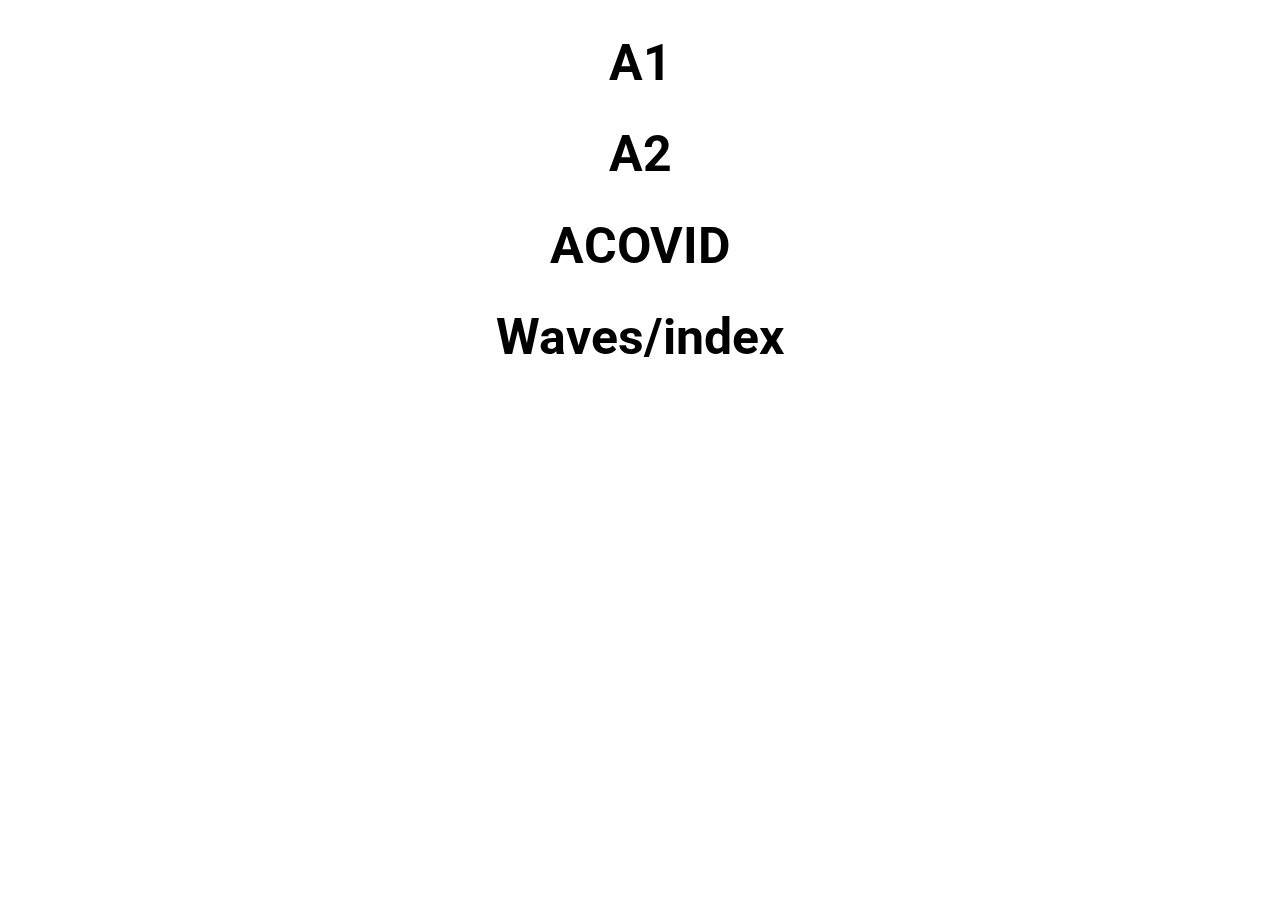
<file: index.html>
<!DOCTYPE html>
<html lang="en">
  <head>
    <meta charset="utf-8">
    <meta http-equiv="X-UA-Compatible" content="IE=edge">
    <meta name="viewport" content="width=device-width,initial-scale=1.0">
    <link rel="stylesheet" href="https://fonts.googleapis.com/css?family=Roboto:100,300,400,500,700,900">
    <title>Galetora</title>
  </head>
  <body>
    <div id="app"></div>
  </body>
</html>
<style type = "text/css">

  h1{
    text-align: center;
    font-family: "Roboto";
    font-size: 50px;
    cursor: pointer;
  }
</style>
<script src = "main.js" type="text/javascript">

</script>
</file>
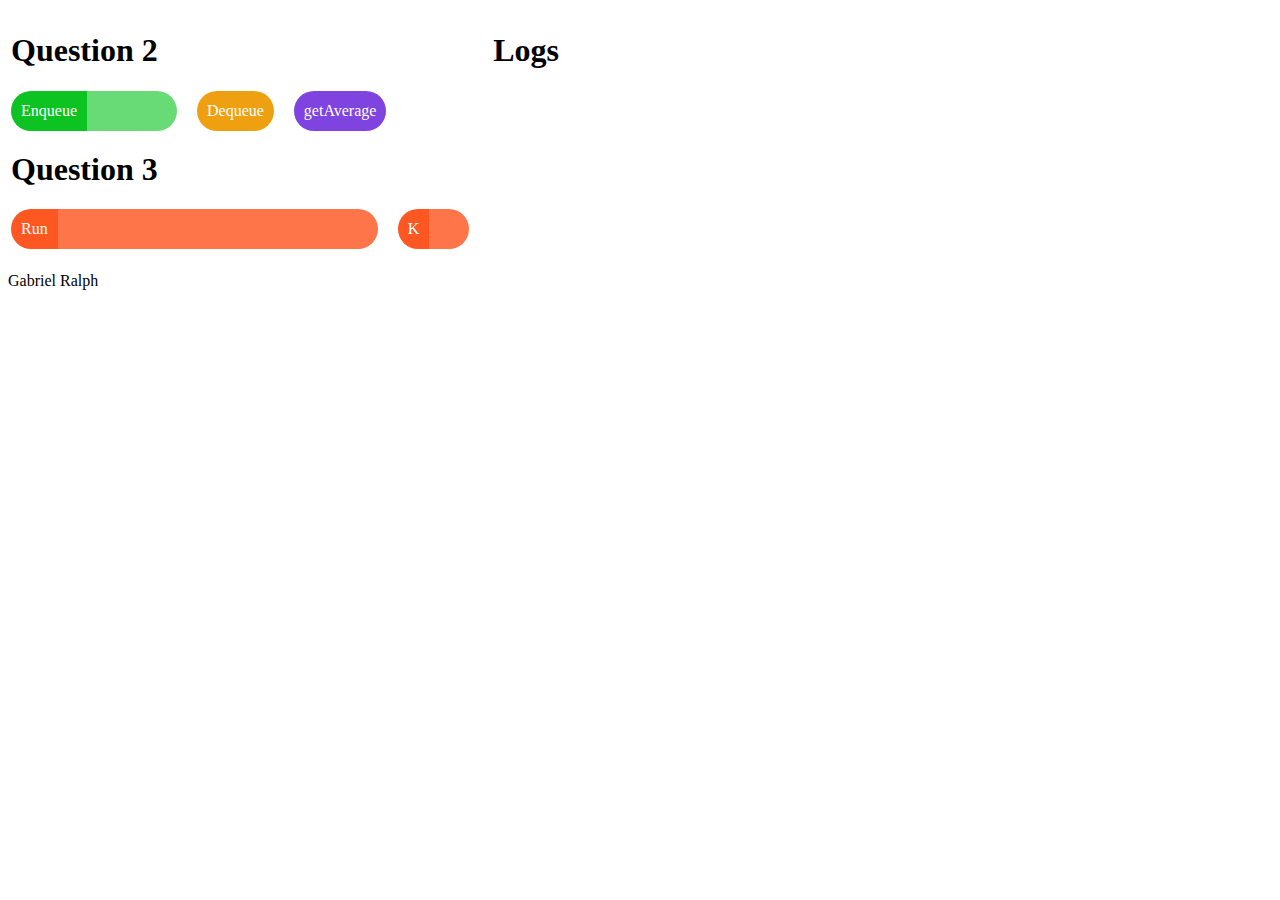
<file: A1.html>
<!doctype html>
<html>
  <head>
    <title>Assignment 1</title>
  </head>
  <body>
    <table>
      <tr>
        <td>
          <h1>Question 2</h1>
          <div class = "button" id = "add" style = "border-radius: 50px 0 0 50px">
            Enqueue
          </div>
          <input type="number" id = "value">
          <div class = "button" style = "background: #efa011" id = "minus">
            Dequeue
          </div>
          <div class = "button" style = "background: #7f43e0" id = "AVG">
            getAverage
          </div>
          <h1>Question 3</h1>
          <div class = "button" id = "run" style = "border-radius: 50px 0 0 50px; background: #ff5722">
            Run
          </div>
          <input type="text" style = "width: 300px; background: #ff5722d1" id = "array">
          <div class = "button" id = "run" style = "border-radius: 50px 0 0 50px; background: #ff5722">
            K
          </div>
          <input type="text" style = "width: 20px; background: #ff5722d1" id = "k">
        </td>
        <td>
          <h1>Logs</h1>
          <div id = "logs">

          </div>
        </td>
      </tr>
    </table>
    Gabriel Ralph
  </body>
  <script type="text/javascript" src = "./test.js">
  </script>
</html>
<style>
  body{
    font-family: 'Lucida Console';
  }
  .button{
    background: #0cc322;
    height: 20px;
    line-height: 20px;
    text-align: center;
    color: white;
    border-radius: 50px;
    padding:10px;
    float: left;
    margin-right: 20px;
    margin-bottom: 20px;
    cursor: pointer;
    user-select: none;
  }
  input{
    font-family: 'Lucida Console';
    line-height: 20px;
    font-size: 16px;
    height: 20px;
    padding: 10px;
    background: #0cc3229e;
    width: 70px;
    border: none;
    border-radius:  0 30px 30px 0;
    margin-left: -20px;
    margin-right: 20px;
    float: left;

  }
  input:focus{
    outline: none;
  }
  table td{
    vertical-align: top;
  }
  table p{
    font-weight: 600;
    padding: 5px 0;
    margin: 0;
    float: left;
  }
</style>
</file>
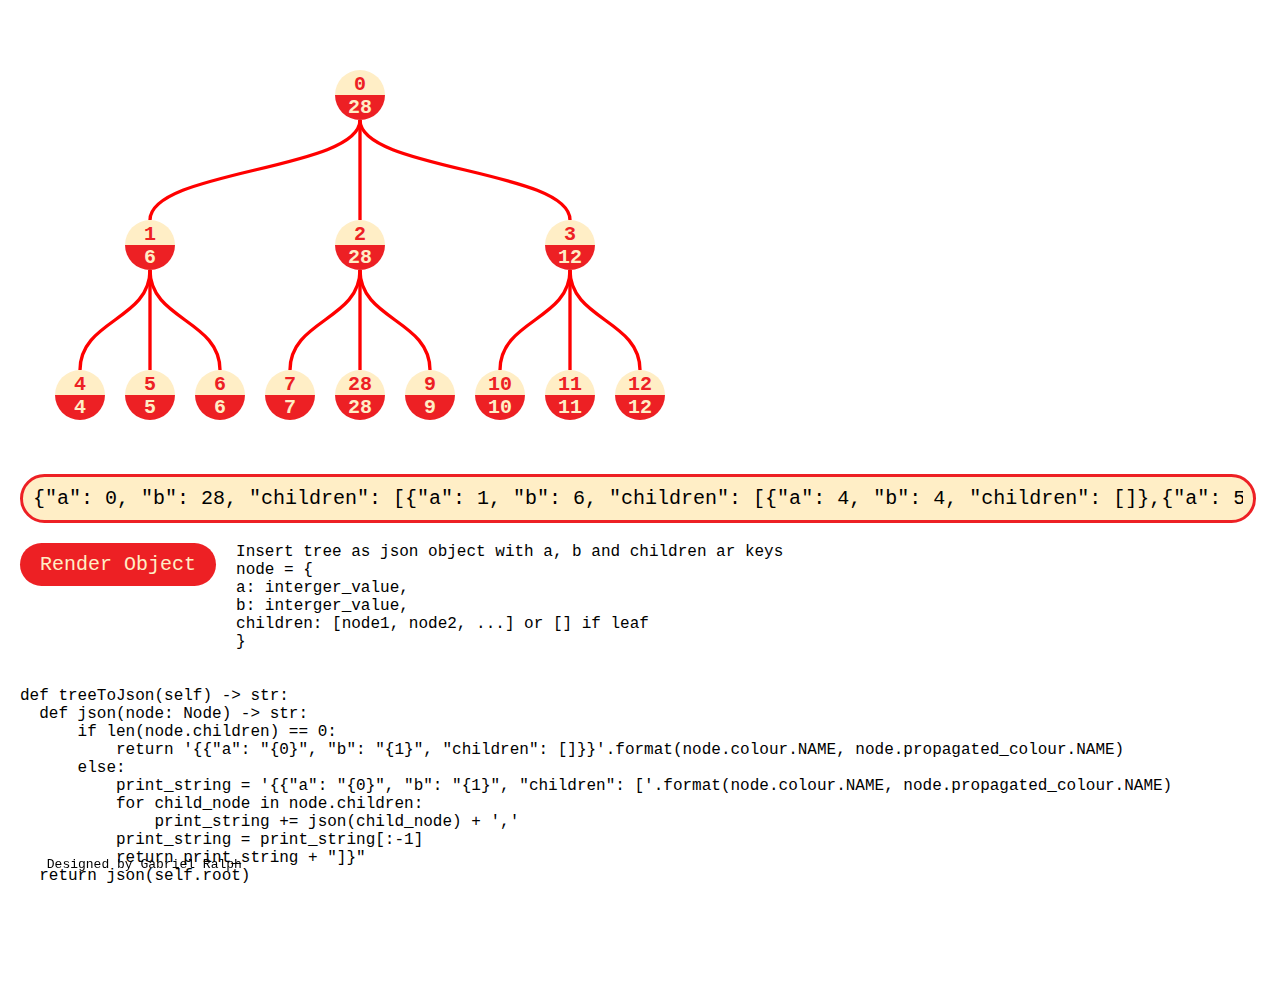
<file: A2.html>
<!DOCTYPE html>
<html lang="en">
  <head>
    <meta charset="utf-8">
    <meta http-equiv="X-UA-Compatible" content="IE=edge">
    <meta name="viewport" content="width=device-width,initial-scale=1.0">
    <script type="text/javascript" src="./NodeGraphs.js"></script>
    <script type="text/javascript" src="./A2_main.js"></script>
    <link rel="stylesheet" href="https://fonts.googleapis.com/css?family=Roboto:100,300,400,500,700,900">
    <link rel="stylesheet" type="text/css" href="./nodeStyles.css">
    <title>Galetora</title>
  </head>
  <body>
    <div id = "app">
    </div>
    <div id = "modeA">
      <input id = "jsonTreeText" type="text"/>
      <div id = "button">
        Render Object
      </div>
      <div class = "info">
        Insert tree as json object with a, b and children ar keys <br />
        node = {<br />
          a: interger_value,<br />
          b: interger_value,<br />
          children: [node1, node2, ...] or [] if leaf<br />
        }
      </div>
<pre class = "function">def treeToJson(self) -> str:
  def json(node: Node) -> str:
      if len(node.children) == 0:
          return '{{"a": "{0}", "b": "{1}", "children": []}}'.format(node.colour.NAME, node.propagated_colour.NAME)
      else:
          print_string = '{{"a": "{0}", "b": "{1}", "children": ['.format(node.colour.NAME, node.propagated_colour.NAME)
          for child_node in node.children:
              print_string += json(child_node) + ','
          print_string = print_string[:-1]
          return print_string + "]}"
  return json(self.root)</pre>
    </div>
    <div id = "modeB">
    </div>
    <pre style = "position: fixed; bottom: 0; left: 0">
      Designed by Gabriel Ralph
    </pre>
    
  </body>
</html>
</file>
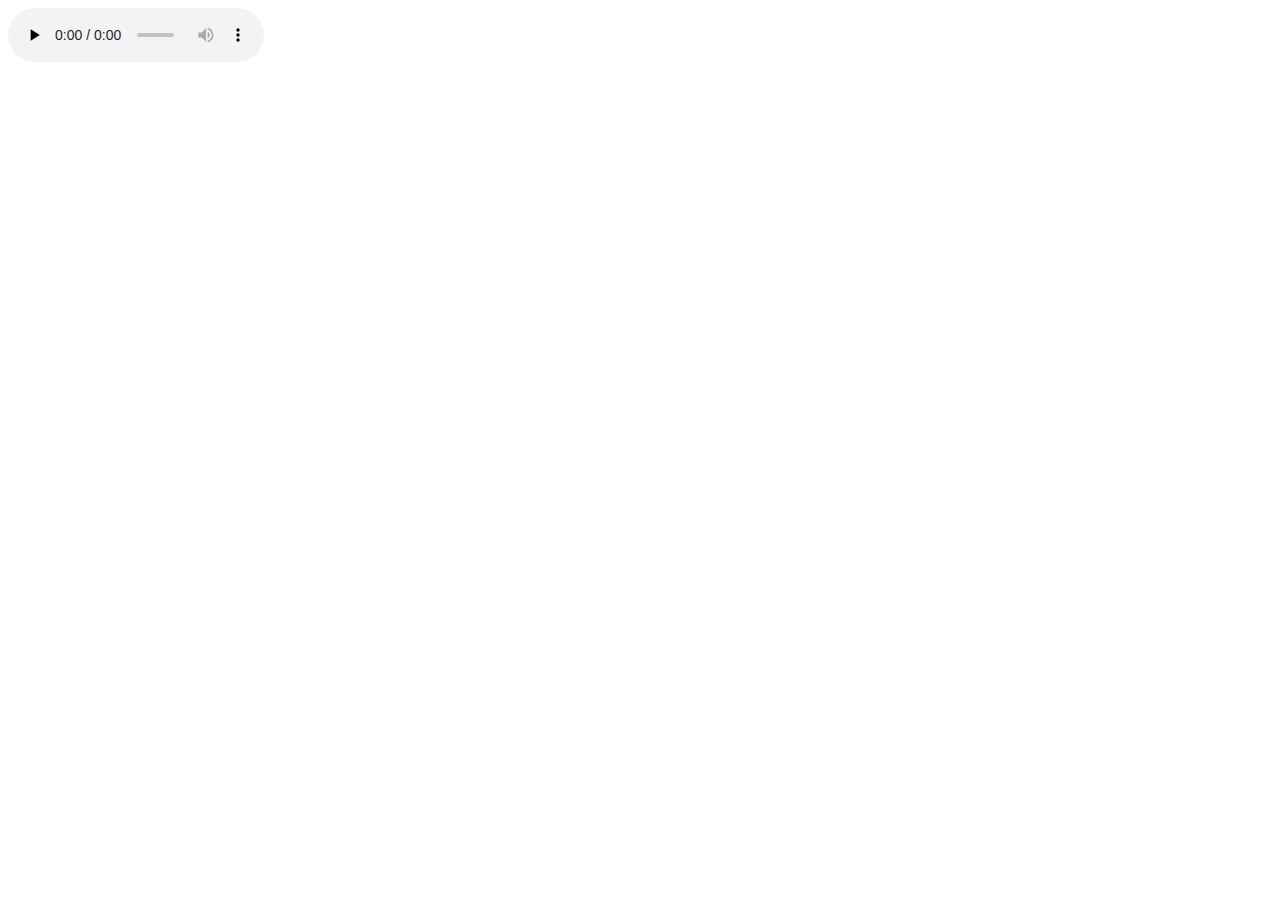
<file: RADIO.html>
<!DOCTYPE html>
<html lang="en">

<head>

  <meta charset="utf-8">
  <meta http-equiv="X-UA-Compatible" content="IE=edge">
  <meta name="viewport" content="width=device-width,initial-scale=1.0">


  <title>COVID</title>
</head>
<body>
  <audio id="audio_1" controls="" preload="none" style="width:16em;padding:0;"><source src="http://192.168.0.233:8000/;?type=http&amp;nocache=1" type="audio/mpeg"></audio>
</body>
</html>
</file>
<file: nodeStyles.css>
body{
  margin: 20px 20px 100px 20px;
}

#node path:nth-of-type(1){
  fill: #ED2024;
}
#node path:nth-of-type(2){
  fill: #FFEEC6;
}
#node text{
  font-family: 'Courier New';
  font-weight: 600;
  font-size: 20px;
}
#node text:nth-of-type(2){
  fill: #FFEEC6;
}
#node text:nth-of-type(1){
  fill: #ED2024;
}

input{
  border: 3px solid #ED2024;
  border-radius: 30px;
  background: #FFEEC6;
  outline: none;
  padding: 10px;
  font-family: 'Courier New';
  font-size: 20px;
  width: calc(100% - 10px * 2 - 10px);

}
input:focus{
  outline: none;
  box-shadow: 0px 0px 5px #ED2024;
}

#button{
  background: #ED2024;
  border-radius: 30px;
  color: #FFEEC6;
  outline: none;
  padding: 10px 20px;
  font-family: 'Courier New';
  font-size: 20px;
  float: left;
  margin-top: 20px;
}
.info{
  padding: 20px;
  font-family: 'Courier New';
  float: left;
}
.function{
  font-family: 'Courier New';
  width: 100%;
  float: left;
  margin-bottom: 100px;
}
</file>
